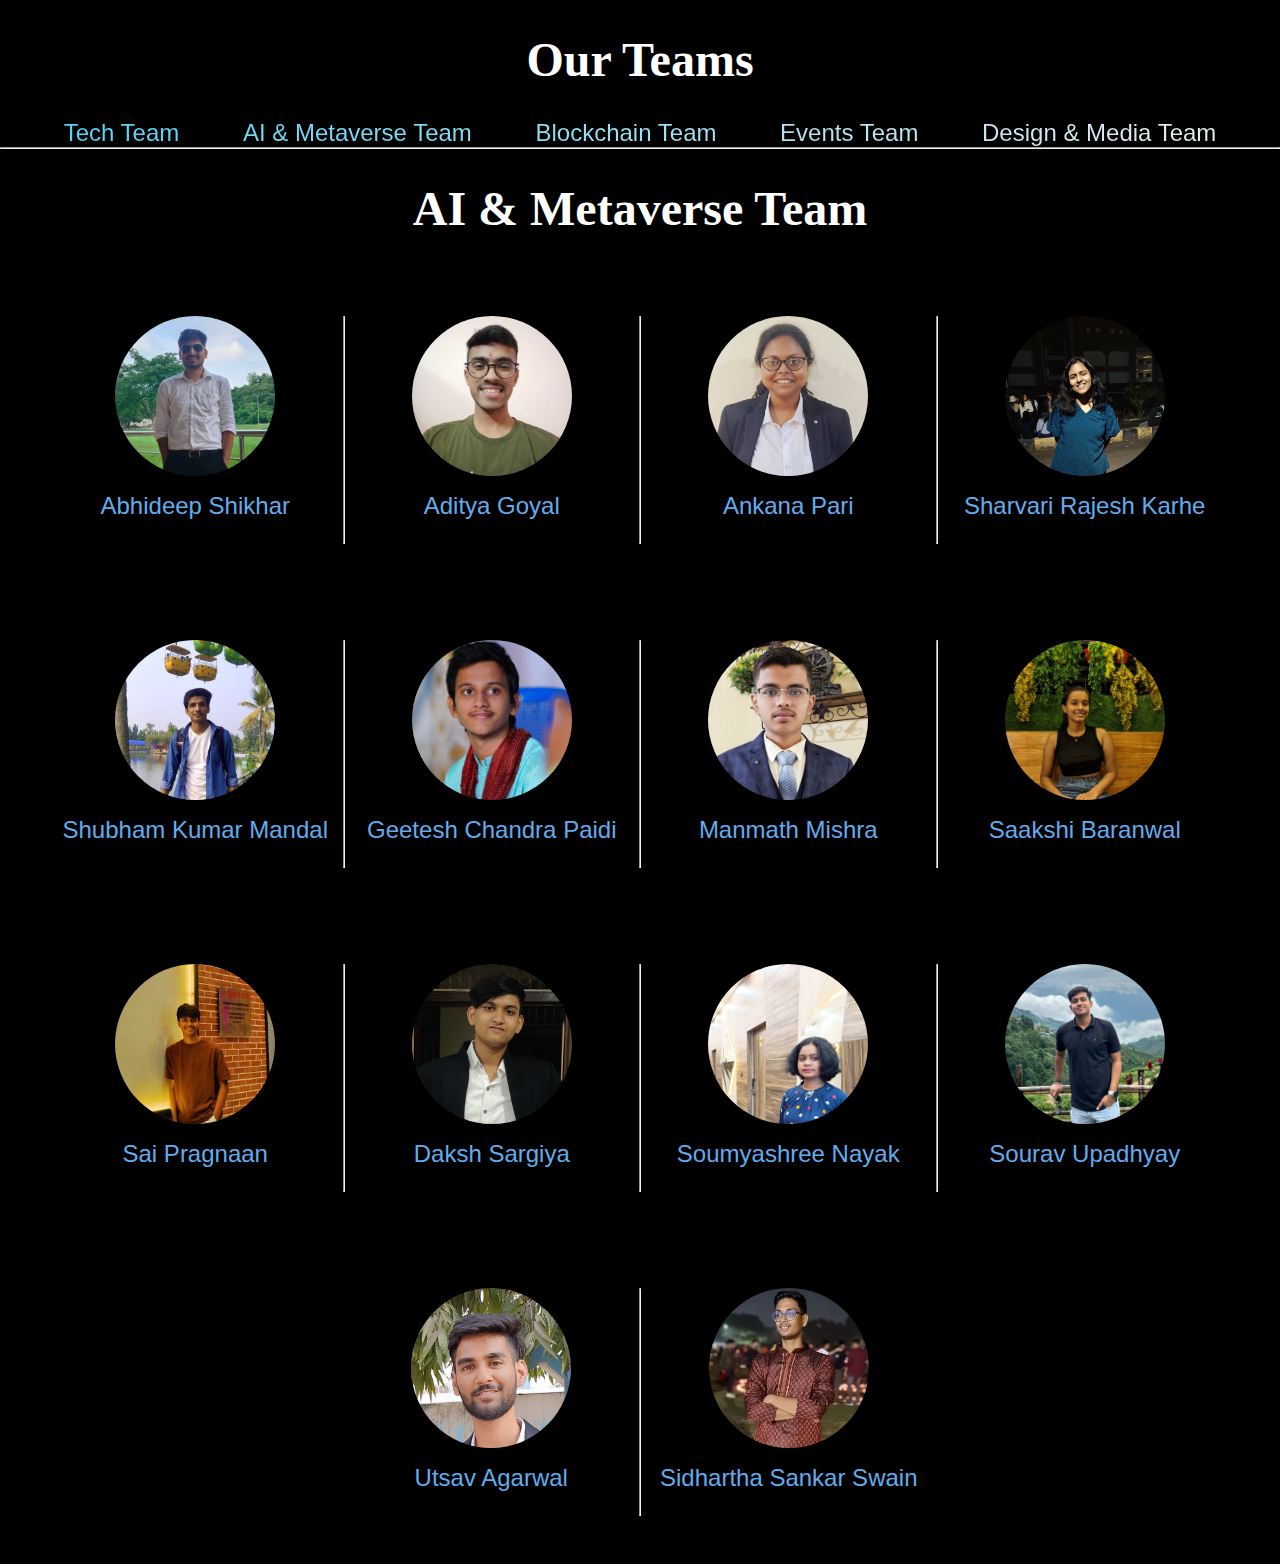
<file: aimetateam.html>
<!DOCTYPE html>
<html lang="en">
<head>
    <meta charset="UTF-8">
    <meta name="viewport" content="width=device-width, initial-scale=1.0">
    <title>Document</title>
    <link rel="stylesheet" href="teamStyle.css">
</head>
<body>
    <h1 id="ourteamsheading">Our Teams</h1>
    <div id="ourteamsbutton">
        <a id="teambutton" href="techteam.html">Tech Team</a>
        <a id="teambutton" href="aimetateam.html">AI & Metaverse Team</a>
        <a id="teambutton" href="blockchainteam.html">Blockchain Team</a>
        <a id="teambutton" href="eventsteam.html">Events Team</a>
        <a id="teambutton" href="designmediateam.html">Design & Media Team</a>
    </div>
    <hr>
    <h1 id="ourteamsheading">AI & Metaverse Team</h1>
    <div id="SocHeads">
        <div class="headdivr">
            <div class="HeadDiv">
                <div class="headimgdiv" style="background-image: url(abhideep\ shikhar.jpg);">
                </div>
                <p class="SocHeadstext" id="SocHeadstext2">Abhideep Shikhar</p>
                <div id="socialhandles">
                    <img id="sociallogo" src="insta.png">
                    <img id="sociallogo" src="facebook-logo-transparent-white-background-web-use-printing-purpose-facebook-logo-web-print-264747671.png">
                    <img id="sociallogo" src="gmail.png">
                    <img id="sociallogo" src="github.png">
                    <img id="sociallogo" src="linkedin.png">
                </div>
            </div>
            <hr>
    
            <div class="HeadDiv">
                <div class="headimgdiv" style="background-image: url(aditya\ goyal.jpg);">
                </div>
                <p class="SocHeadstext" id="SocHeadstext2">Aditya Goyal</p>
                <div id="socialhandles">
                    <img id="sociallogo" src="insta.png">
                    <img id="sociallogo" src="facebook-logo-transparent-white-background-web-use-printing-purpose-facebook-logo-web-print-264747671.png">
                    <img id="sociallogo" src="gmail.png">
                    <img id="sociallogo" src="github.png">
                    <img id="sociallogo" src="linkedin.png">
                </div>
            </div>
            <hr>
    
            <div class="HeadDiv">
                <div class="headimgdiv" style="background-image: url(ankana\ pari.jpg);">
                </div>
                <p class="SocHeadstext" id="SocHeadstext2">Ankana Pari</p>
                <div id="socialhandles">
                    <img id="sociallogo" src="insta.png">
                    <img id="sociallogo" src="facebook-logo-transparent-white-background-web-use-printing-purpose-facebook-logo-web-print-264747671.png">
                    <img id="sociallogo" src="gmail.png">
                    <img id="sociallogo" src="github.png">
                    <img id="sociallogo" src="linkedin.png">
                </div>
            </div>
            <hr>
    
            <div class="HeadDiv">
                <div class="headimgdiv" style="background-image: url(sharvari\ rajesh\ karhe.jpg);">
                </div>
                <p class="SocHeadstext" id="SocHeadstext2">Sharvari Rajesh Karhe</p>
                <div id="socialhandles">
                    <img id="sociallogo" src="insta.png">
                    <img id="sociallogo" src="facebook-logo-transparent-white-background-web-use-printing-purpose-facebook-logo-web-print-264747671.png">
                    <img id="sociallogo" src="gmail.png">
                    <img id="sociallogo" src="github.png">
                    <img id="sociallogo" src="linkedin.png">
                </div>
            </div> 
        </div>

        <div class="headdivr">
            <div class="HeadDiv">
                <div class="headimgdiv" style="background-image: url(shubham\ kumar\ mandal.jpeg);">
                </div>
                <p class="SocHeadstext" id="SocHeadstext2">Shubham Kumar Mandal</p>
                <div id="socialhandles">
                    <img id="sociallogo" src="insta.png">
                    <img id="sociallogo" src="facebook-logo-transparent-white-background-web-use-printing-purpose-facebook-logo-web-print-264747671.png">
                    <img id="sociallogo" src="gmail.png">
                    <img id="sociallogo" src="github.png">
                    <img id="sociallogo" src="linkedin.png">
                </div>
            </div>
            <hr>
    
            <div class="HeadDiv">
                <div class="headimgdiv" style="background-image: url(geetesh\ chandra\ paidi.jpg);">
                </div>
                <p class="SocHeadstext" id="SocHeadstext2">Geetesh Chandra Paidi</p>
                <div id="socialhandles">
                    <img id="sociallogo" src="insta.png">
                    <img id="sociallogo" src="facebook-logo-transparent-white-background-web-use-printing-purpose-facebook-logo-web-print-264747671.png">
                    <img id="sociallogo" src="gmail.png">
                    <img id="sociallogo" src="github.png">
                    <img id="sociallogo" src="linkedin.png">
                </div>
            </div>
            <hr>
    
            <div class="HeadDiv">
                <div class="headimgdiv" style="background-image: url(manmath\ mishra.jpg);">
                </div>
                <p class="SocHeadstext" id="SocHeadstext2">Manmath Mishra</p>
                <div id="socialhandles">
                    <img id="sociallogo" src="insta.png">
                    <img id="sociallogo" src="facebook-logo-transparent-white-background-web-use-printing-purpose-facebook-logo-web-print-264747671.png">
                    <img id="sociallogo" src="gmail.png">
                    <img id="sociallogo" src="github.png">
                    <img id="sociallogo" src="linkedin.png">
                </div>
            </div>
            <hr>
    
            <div class="HeadDiv">
                <div class="headimgdiv" style="background-image: url(saakshi\ baranwal.jpg);">
                </div>
                <p class="SocHeadstext" id="SocHeadstext2">Saakshi Baranwal</p>
                <div id="socialhandles">
                    <img id="sociallogo" src="insta.png">
                    <img id="sociallogo" src="facebook-logo-transparent-white-background-web-use-printing-purpose-facebook-logo-web-print-264747671.png">
                    <img id="sociallogo" src="gmail.png">
                    <img id="sociallogo" src="github.png">
                    <img id="sociallogo" src="linkedin.png">
                </div>
            </div> 
        </div>

        <div class="headdivr" id="headdivr4">
            <div class="HeadDiv">
                <div class="headimgdiv" style="background-image: url(sai\ pragnaan.jpg);">
                </div>
                <p class="SocHeadstext" id="SocHeadstext2">Sai Pragnaan</p>
                <div id="socialhandles">
                    <img id="sociallogo" src="insta.png">
                    <img id="sociallogo" src="facebook-logo-transparent-white-background-web-use-printing-purpose-facebook-logo-web-print-264747671.png">
                    <img id="sociallogo" src="gmail.png">
                    <img id="sociallogo" src="github.png">
                    <img id="sociallogo" src="linkedin.png">
                </div>
            </div>
            <hr>
    
            <div class="HeadDiv">
                <div class="headimgdiv" style="background-image: url(daksh\ sargiya.jpg);">
                </div>
                <p class="SocHeadstext" id="SocHeadstext2">Daksh Sargiya</p>
                <div id="socialhandles">
                    <img id="sociallogo" src="insta.png">
                    <img id="sociallogo" src="facebook-logo-transparent-white-background-web-use-printing-purpose-facebook-logo-web-print-264747671.png">
                    <img id="sociallogo" src="gmail.png">
                    <img id="sociallogo" src="github.png">
                    <img id="sociallogo" src="linkedin.png">
                </div>
            </div>
            <hr>
    
            <div class="HeadDiv">
                <div class="headimgdiv" style="background-image: url(soumyashree\ nayak.jpeg);">
                </div>
                <p class="SocHeadstext" id="SocHeadstext2">Soumyashree Nayak</p>
                <div id="socialhandles">
                    <img id="sociallogo" src="insta.png">
                    <img id="sociallogo" src="facebook-logo-transparent-white-background-web-use-printing-purpose-facebook-logo-web-print-264747671.png">
                    <img id="sociallogo" src="gmail.png">
                    <img id="sociallogo" src="github.png">
                    <img id="sociallogo" src="linkedin.png">
                </div>
            </div>

            <hr>

            <div class="HeadDiv">
                <div class="headimgdiv" style="background-image: url(sourav\ upadhyay.jpg);">
                </div>
                <p class="SocHeadstext" id="SocHeadstext2">Sourav Upadhyay</p>
                <div id="socialhandles">
                    <img id="sociallogo" src="insta.png">
                    <img id="sociallogo" src="facebook-logo-transparent-white-background-web-use-printing-purpose-facebook-logo-web-print-264747671.png">
                    <img id="sociallogo" src="gmail.png">
                    <img id="sociallogo" src="github.png">
                    <img id="sociallogo" src="linkedin.png">
                </div>
            </div>
        </div>

        <div class="headdivr">
            <div id="emptydiv2"></div>
    
            <div class="HeadDiv">
                <div class="headimgdiv" style="background-image: url(utsav\ agrawal.jpg);">
                </div>
                <p class="SocHeadstext" id="SocHeadstext2">Utsav Agarwal</p>
                <div id="socialhandles">
                    <img id="sociallogo" src="insta.png">
                    <img id="sociallogo" src="facebook-logo-transparent-white-background-web-use-printing-purpose-facebook-logo-web-print-264747671.png">
                    <img id="sociallogo" src="gmail.png">
                    <img id="sociallogo" src="github.png">
                    <img id="sociallogo" src="linkedin.png">
                </div>
            </div>
            <hr>
    
            <div class="HeadDiv">
                <div class="headimgdiv" style="background-image: url(sidhartha\ sankar\ swain.jpg);">
                </div>
                <p class="SocHeadstext" id="SocHeadstext2">Sidhartha Sankar Swain</p>
                <div id="socialhandles">
                    <img id="sociallogo" src="insta.png">
                    <img id="sociallogo" src="facebook-logo-transparent-white-background-web-use-printing-purpose-facebook-logo-web-print-264747671.png">
                    <img id="sociallogo" src="gmail.png">
                    <img id="sociallogo" src="github.png">
                    <img id="sociallogo" src="linkedin.png">
                </div>
            </div>


            <div id="emptydiv2"></div>
    

        </div>
    </div>
</body>
</html>
</file>
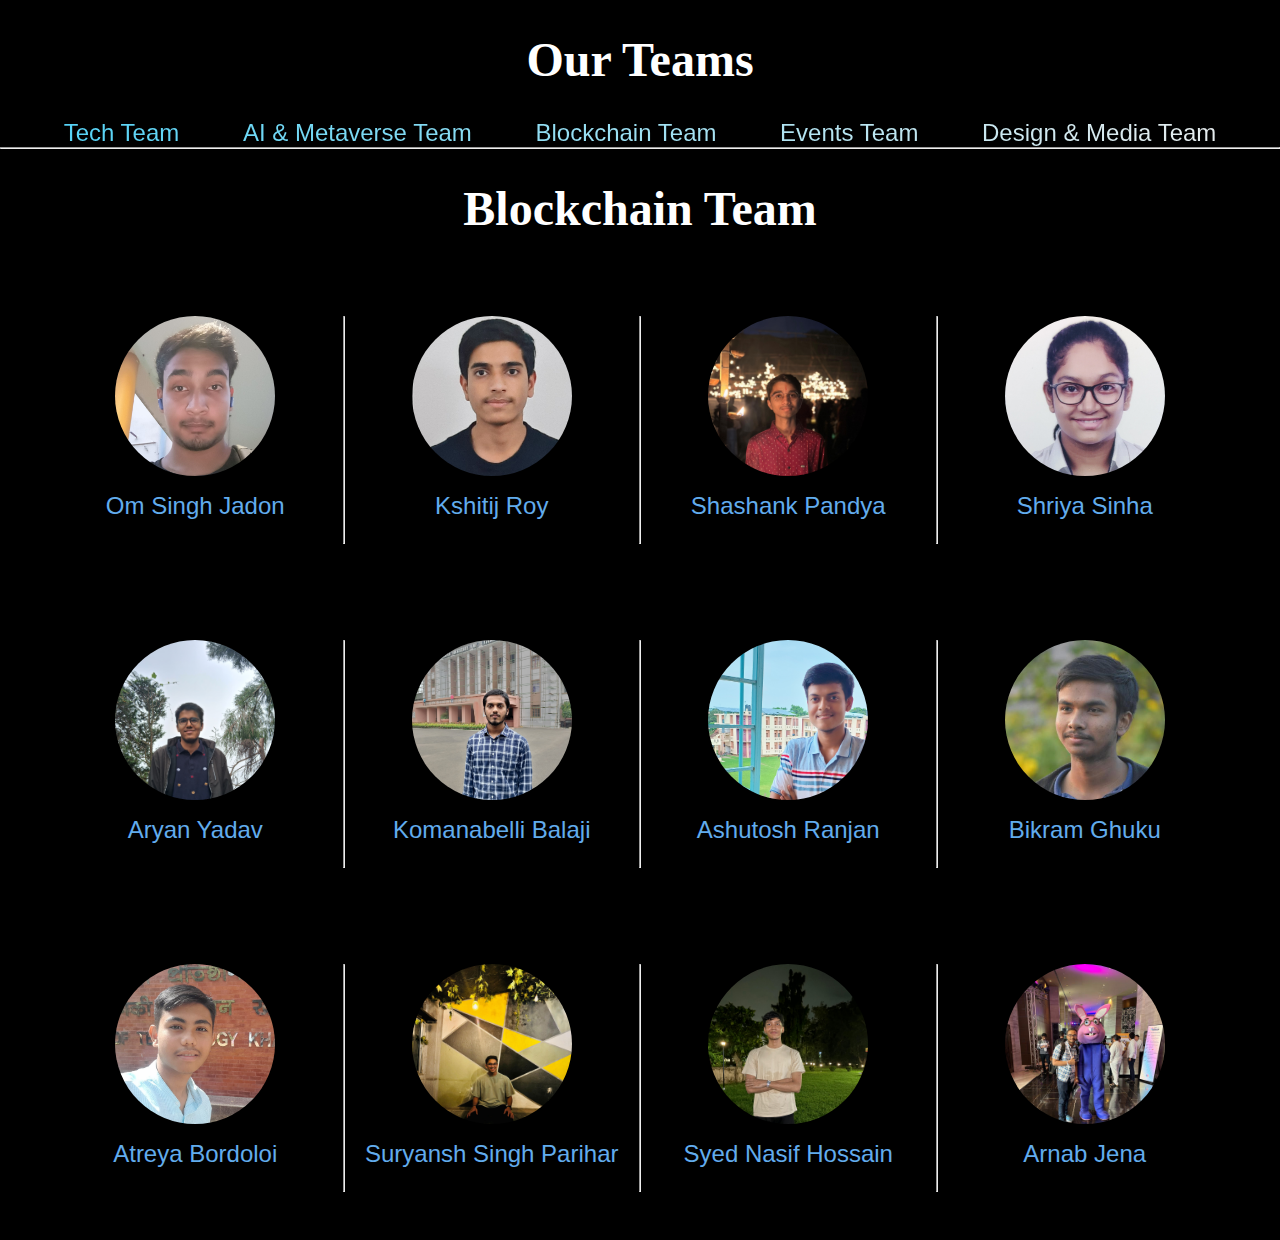
<file: blockchainteam.html>
<!DOCTYPE html>
<html lang="en">
<head>
    <meta charset="UTF-8">
    <meta name="viewport" content="width=device-width, initial-scale=1.0">
    <title>Document</title>
    <link rel="stylesheet" href="teamStyle.css">
</head>
<body>
    <h1 id="ourteamsheading">Our Teams</h1>
    <div id="ourteamsbutton">
        <a id="teambutton" href="techteam.html">Tech Team</a>
        <a id="teambutton" href="aimetateam.html">AI & Metaverse Team</a>
        <a id="teambutton" href="blockchainteam.html">Blockchain Team</a>
        <a id="teambutton" href="eventsteam.html">Events Team</a>
        <a id="teambutton" href="designmediateam.html">Design & Media Team</a>
    </div>
    <hr>
    <h1 id="ourteamsheading">Blockchain Team</h1>
    <div id="SocHeads">
        <div class="headdivr">
            <div class="HeadDiv">
                <div class="headimgdiv" style="background-image: url(om\ singh\ jadon.jpg);">
                </div>
                <p class="SocHeadstext" id="SocHeadstext2">Om Singh Jadon</p>
                <div id="socialhandles">
                    <img id="sociallogo" src="insta.png">
                    <img id="sociallogo" src="facebook-logo-transparent-white-background-web-use-printing-purpose-facebook-logo-web-print-264747671.png">
                    <img id="sociallogo" src="gmail.png">
                    <img id="sociallogo" src="github.png">
                    <img id="sociallogo" src="linkedin.png">
                </div>
            </div>
            <hr>
    
            <div class="HeadDiv">
                <div class="headimgdiv" style="background-image: url(kshitij\ roy.jpg);">
                </div>
                <p class="SocHeadstext" id="SocHeadstext2">Kshitij Roy</p>
                <div id="socialhandles">
                    <img id="sociallogo" src="insta.png">
                    <img id="sociallogo" src="facebook-logo-transparent-white-background-web-use-printing-purpose-facebook-logo-web-print-264747671.png">
                    <img id="sociallogo" src="gmail.png">
                    <img id="sociallogo" src="github.png">
                    <img id="sociallogo" src="linkedin.png">
                </div>
            </div>
            <hr>
    
            <div class="HeadDiv">
                <div class="headimgdiv" style="background-image: url(shashank\ pandya.jpg);">
                </div>
                <p class="SocHeadstext" id="SocHeadstext2">Shashank Pandya</p>
                <div id="socialhandles">
                    <img id="sociallogo" src="insta.png">
                    <img id="sociallogo" src="facebook-logo-transparent-white-background-web-use-printing-purpose-facebook-logo-web-print-264747671.png">
                    <img id="sociallogo" src="gmail.png">
                    <img id="sociallogo" src="github.png">
                    <img id="sociallogo" src="linkedin.png">
                </div>
            </div>
            <hr>
    
            <div class="HeadDiv">
                <div class="headimgdiv" style="background-image: url(shriya\ sinha.jpg);">
                </div>
                <p class="SocHeadstext" id="SocHeadstext2">Shriya Sinha</p>
                <div id="socialhandles">
                    <img id="sociallogo" src="insta.png">
                    <img id="sociallogo" src="facebook-logo-transparent-white-background-web-use-printing-purpose-facebook-logo-web-print-264747671.png">
                    <img id="sociallogo" src="gmail.png">
                    <img id="sociallogo" src="github.png">
                    <img id="sociallogo" src="linkedin.png">
                </div>
            </div> 
        </div>

        <div class="headdivr">
            <div class="HeadDiv">
                <div class="headimgdiv" style="background-image: url(aryan\ yadav.jpg);">
                </div>
                <p class="SocHeadstext" id="SocHeadstext2">Aryan Yadav</p>
                <div id="socialhandles">
                    <img id="sociallogo" src="insta.png">
                    <img id="sociallogo" src="facebook-logo-transparent-white-background-web-use-printing-purpose-facebook-logo-web-print-264747671.png">
                    <img id="sociallogo" src="gmail.png">
                    <img id="sociallogo" src="github.png">
                    <img id="sociallogo" src="linkedin.png">
                </div>
            </div>
            <hr>
    
            <div class="HeadDiv">
                <div class="headimgdiv" style="background-image: url(komanabelli\ balaji.jpg);">
                </div>
                <p class="SocHeadstext" id="SocHeadstext2">Komanabelli Balaji</p>
                <div id="socialhandles">
                    <img id="sociallogo" src="insta.png">
                    <img id="sociallogo" src="facebook-logo-transparent-white-background-web-use-printing-purpose-facebook-logo-web-print-264747671.png">
                    <img id="sociallogo" src="gmail.png">
                    <img id="sociallogo" src="github.png">
                    <img id="sociallogo" src="linkedin.png">
                </div>
            </div>
            <hr>
    
            <div class="HeadDiv">
                <div class="headimgdiv" style="background-image: url(ashutosh\ ranjan.jpg);">
                </div>
                <p class="SocHeadstext" id="SocHeadstext2">Ashutosh Ranjan</p>
                <div id="socialhandles">
                    <img id="sociallogo" src="insta.png">
                    <img id="sociallogo" src="facebook-logo-transparent-white-background-web-use-printing-purpose-facebook-logo-web-print-264747671.png">
                    <img id="sociallogo" src="gmail.png">
                    <img id="sociallogo" src="github.png">
                    <img id="sociallogo" src="linkedin.png">
                </div>
            </div>
            <hr>
    
            <div class="HeadDiv">
                <div class="headimgdiv" style="background-image: url(bikram\ ghuku.jpeg);">
                </div>
                <p class="SocHeadstext" id="SocHeadstext2">Bikram Ghuku</p>
                <div id="socialhandles">
                    <img id="sociallogo" src="insta.png">
                    <img id="sociallogo" src="facebook-logo-transparent-white-background-web-use-printing-purpose-facebook-logo-web-print-264747671.png">
                    <img id="sociallogo" src="gmail.png">
                    <img id="sociallogo" src="github.png">
                    <img id="sociallogo" src="linkedin.png">
                </div>
            </div> 
        </div>

        <div class="headdivr" id="headdivr4">
            <div class="HeadDiv">
                <div class="headimgdiv" style="background-image: url(atreya\ bordoloi.jpg);">
                </div>
                <p class="SocHeadstext" id="SocHeadstext2">Atreya Bordoloi</p>
                <div id="socialhandles">
                    <img id="sociallogo" src="insta.png">
                    <img id="sociallogo" src="facebook-logo-transparent-white-background-web-use-printing-purpose-facebook-logo-web-print-264747671.png">
                    <img id="sociallogo" src="gmail.png">
                    <img id="sociallogo" src="github.png">
                    <img id="sociallogo" src="linkedin.png">
                </div>
            </div>
            <hr>
    
            <div class="HeadDiv">
                <div class="headimgdiv" style="background-image: url(suryansh\ singh\ parihar.jpg);">
                </div>
                <p class="SocHeadstext" id="SocHeadstext2">Suryansh Singh Parihar
                </p>
                <div id="socialhandles">
                    <img id="sociallogo" src="insta.png">
                    <img id="sociallogo" src="facebook-logo-transparent-white-background-web-use-printing-purpose-facebook-logo-web-print-264747671.png">
                    <img id="sociallogo" src="gmail.png">
                    <img id="sociallogo" src="github.png">
                    <img id="sociallogo" src="linkedin.png">
                </div>
            </div>
            <hr>
    
            <div class="HeadDiv">
                <div class="headimgdiv" style="background-image: url(syed\ nasif\ hossain.jpg);">
                </div>
                <p class="SocHeadstext" id="SocHeadstext2">Syed Nasif Hossain</p>
                <div id="socialhandles">
                    <img id="sociallogo" src="insta.png">
                    <img id="sociallogo" src="facebook-logo-transparent-white-background-web-use-printing-purpose-facebook-logo-web-print-264747671.png">
                    <img id="sociallogo" src="gmail.png">
                    <img id="sociallogo" src="github.png">
                    <img id="sociallogo" src="linkedin.png">
                </div>
            </div>

            <hr>

            <div class="HeadDiv">
                <div class="headimgdiv" style="background-image: url(arnab\ jena.jpeg);">
                </div>
                <p class="SocHeadstext" id="SocHeadstext2">Arnab Jena</p>
                <div id="socialhandles">
                    <img id="sociallogo" src="insta.png">
                    <img id="sociallogo" src="facebook-logo-transparent-white-background-web-use-printing-purpose-facebook-logo-web-print-264747671.png">
                    <img id="sociallogo" src="gmail.png">
                    <img id="sociallogo" src="github.png">
                    <img id="sociallogo" src="linkedin.png">
                </div>
            </div>
        </div>
    </div>
</body>
</html>
</file>
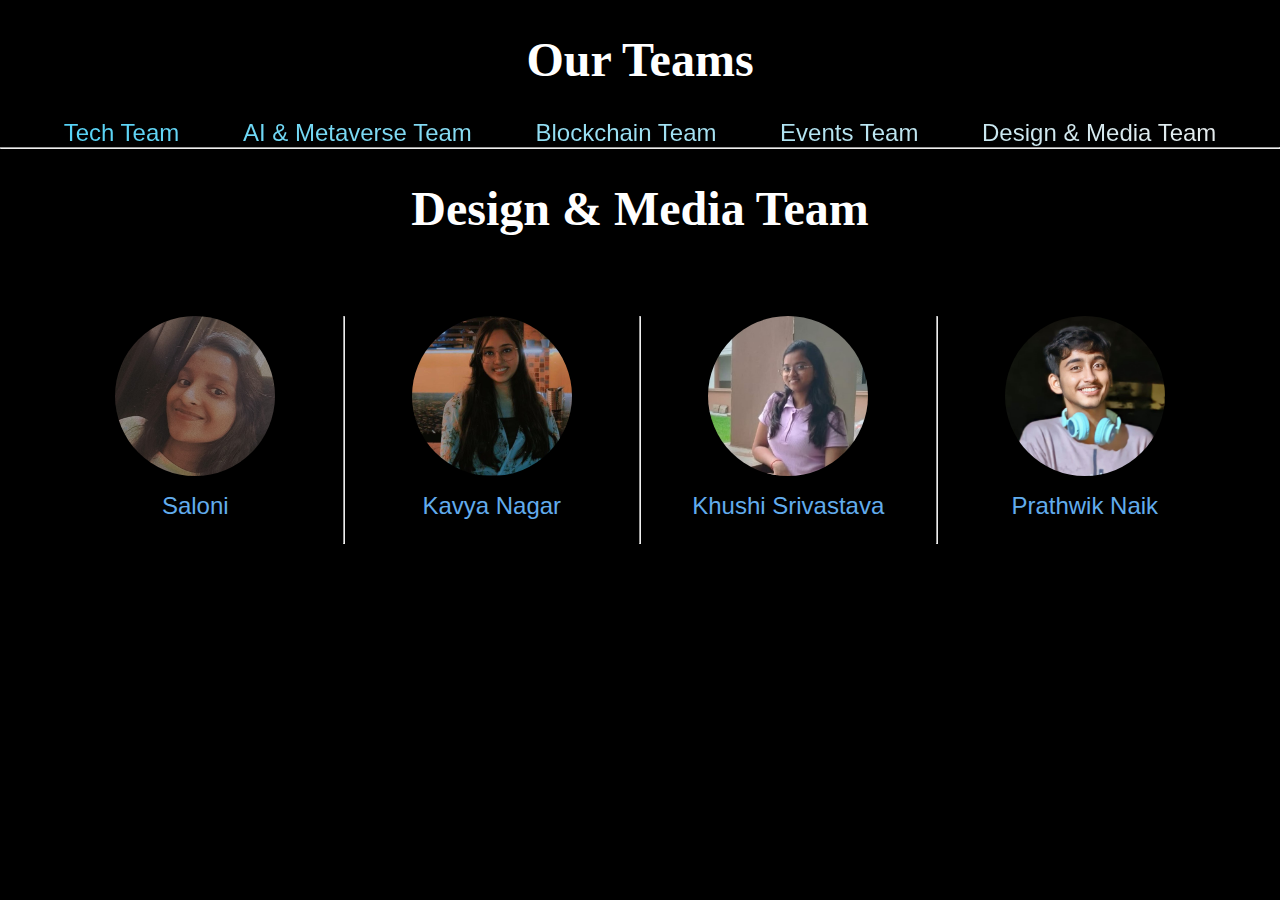
<file: designmediateam.html>
<!DOCTYPE html>
<html lang="en">
<head>
    <meta charset="UTF-8">
    <meta name="viewport" content="width=device-width, initial-scale=1.0">
    <title>Document</title>
    <link rel="stylesheet" href="teamStyle.css">
</head>
<body>
    <h1 id="ourteamsheading">Our Teams</h1>
    <div id="ourteamsbutton">
        <a id="teambutton" href="techteam.html">Tech Team</a>
        <a id="teambutton" href="aimetateam.html">AI & Metaverse Team</a>
        <a id="teambutton" href="blockchainteam.html">Blockchain Team</a>
        <a id="teambutton" href="eventsteam.html">Events Team</a>
        <a id="teambutton" href="designmediateam.html">Design & Media Team</a>
    </div>
    <hr>
    <h1 id="ourteamsheading">Design & Media Team</h1>
    <div id="SocHeads">
        <div class="headdivr">
            <div class="HeadDiv">
                <div class="headimgdiv" style="background-image: url(saloni.jpg);">
                </div>
                <p class="SocHeadstext" id="SocHeadstext2">Saloni</p>
                <div id="socialhandles">
                    <img id="sociallogo" src="insta.png">
                    <img id="sociallogo" src="facebook-logo-transparent-white-background-web-use-printing-purpose-facebook-logo-web-print-264747671.png">
                    <img id="sociallogo" src="gmail.png">
                    <img id="sociallogo" src="github.png">
                    <img id="sociallogo" src="linkedin.png">
                </div>
            </div>
            <hr>
    
            <div class="HeadDiv">
                <div class="headimgdiv" style="background-image: url(kavya\ nagar.jpg);">
                </div>
                <p class="SocHeadstext" id="SocHeadstext2">Kavya Nagar</p>
                <div id="socialhandles">
                    <img id="sociallogo" src="insta.png">
                    <img id="sociallogo" src="facebook-logo-transparent-white-background-web-use-printing-purpose-facebook-logo-web-print-264747671.png">
                    <img id="sociallogo" src="gmail.png">
                    <img id="sociallogo" src="github.png">
                    <img id="sociallogo" src="linkedin.png">
                </div>
            </div>
            <hr>
    
            <div class="HeadDiv">
                <div class="headimgdiv" style="background-image: url(khushi\ srivastava.jpg);">
                </div>
                <p class="SocHeadstext" id="SocHeadstext2">Khushi Srivastava</p>
                <div id="socialhandles">
                    <img id="sociallogo" src="insta.png">
                    <img id="sociallogo" src="facebook-logo-transparent-white-background-web-use-printing-purpose-facebook-logo-web-print-264747671.png">
                    <img id="sociallogo" src="gmail.png">
                    <img id="sociallogo" src="github.png">
                    <img id="sociallogo" src="linkedin.png">
                </div>
            </div>
            <hr>
    
            <div class="HeadDiv">
                <div class="headimgdiv" style="background-image: url(prathwik\ naik.jpg);">
                </div>
                <p class="SocHeadstext" id="SocHeadstext2">Prathwik Naik</p>
                <div id="socialhandles">
                    <img id="sociallogo" src="insta.png">
                    <img id="sociallogo" src="facebook-logo-transparent-white-background-web-use-printing-purpose-facebook-logo-web-print-264747671.png">
                    <img id="sociallogo" src="gmail.png">
                    <img id="sociallogo" src="github.png">
                    <img id="sociallogo" src="linkedin.png">
                </div>
            </div> 
        </div>
    </div>
</body>
</html>
</file>
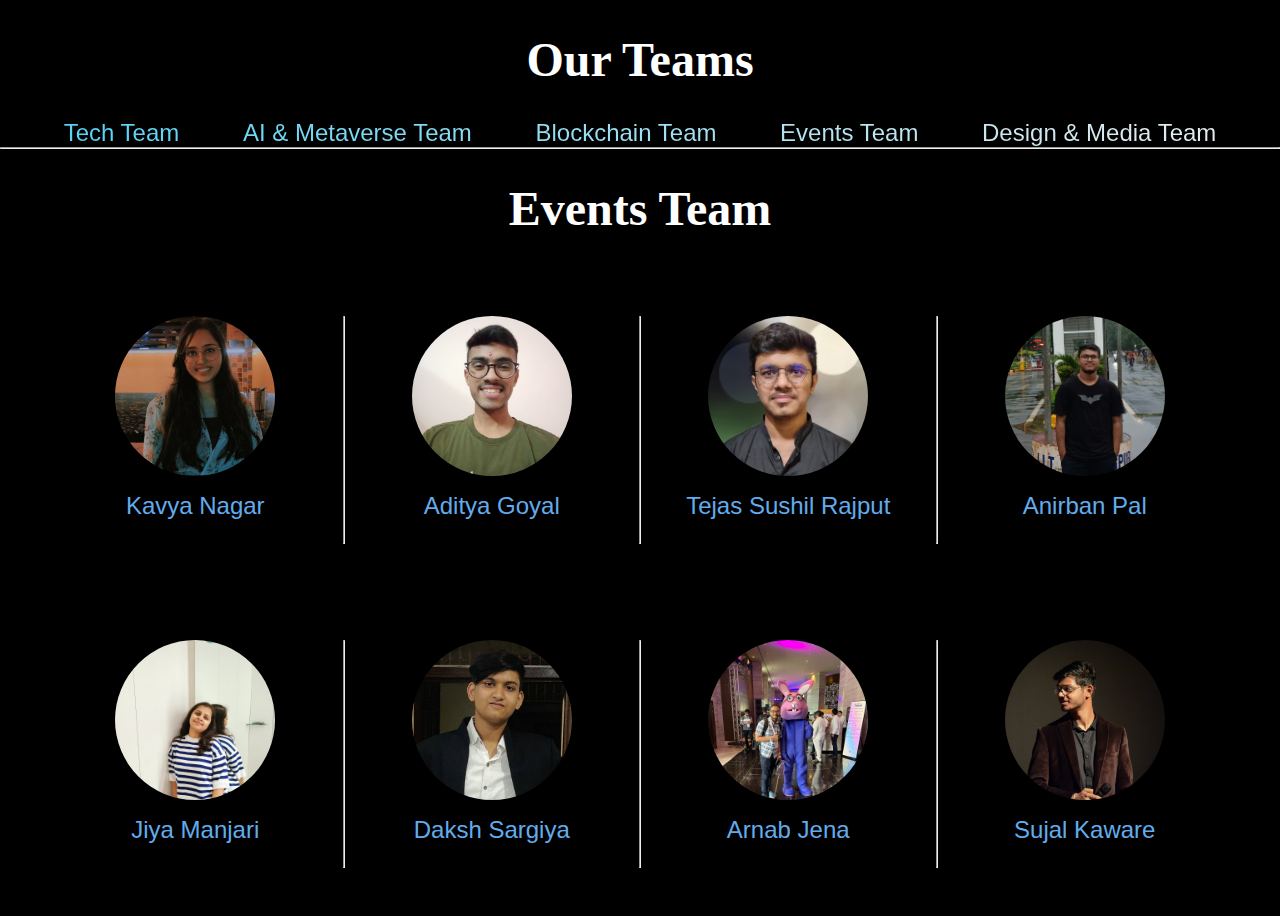
<file: eventsteam.html>
<!DOCTYPE html>
<html lang="en">
<head>
    <meta charset="UTF-8">
    <meta name="viewport" content="width=device-width, initial-scale=1.0">
    <title>Document</title>
    <link rel="stylesheet" href="teamStyle.css">
</head>
<body>
    <h1 id="ourteamsheading">Our Teams</h1>
    <div id="ourteamsbutton">
        <a id="teambutton" href="techteam.html">Tech Team</a>
        <a id="teambutton" href="aimetateam.html">AI & Metaverse Team</a>
        <a id="teambutton" href="blockchainteam.html">Blockchain Team</a>
        <a id="teambutton" href="eventsteam.html">Events Team</a>
        <a id="teambutton" href="designmediateam.html">Design & Media Team</a>
    </div>
    <hr>
    <h1 id="ourteamsheading">Events Team</h1>
    <div id="SocHeads">
        <div class="headdivr">
            <div class="HeadDiv">
                <div class="headimgdiv" style="background-image: url(kavya\ nagar.jpg);">
                </div>
                <p class="SocHeadstext" id="SocHeadstext2">Kavya Nagar</p>
                <div id="socialhandles">
                    <img id="sociallogo" src="insta.png">
                    <img id="sociallogo" src="facebook-logo-transparent-white-background-web-use-printing-purpose-facebook-logo-web-print-264747671.png">
                    <img id="sociallogo" src="gmail.png">
                    <img id="sociallogo" src="github.png">
                    <img id="sociallogo" src="linkedin.png">
                </div>
            </div>
            <hr>
    
            <div class="HeadDiv">
                <div class="headimgdiv" style="background-image: url(aditya\ goyal.jpg);">
                </div>
                <p class="SocHeadstext" id="SocHeadstext2">Aditya Goyal</p>
                <div id="socialhandles">
                    <img id="sociallogo" src="insta.png">
                    <img id="sociallogo" src="facebook-logo-transparent-white-background-web-use-printing-purpose-facebook-logo-web-print-264747671.png">
                    <img id="sociallogo" src="gmail.png">
                    <img id="sociallogo" src="github.png">
                    <img id="sociallogo" src="linkedin.png">
                </div>
            </div>
            <hr>
    
            <div class="HeadDiv">
                <div class="headimgdiv" style="background-image: url(tejas\ sushil\ rajput.jpg);">
                </div>
                <p class="SocHeadstext" id="SocHeadstext2">Tejas Sushil Rajput
                </p>
                <div id="socialhandles">
                    <img id="sociallogo" src="insta.png">
                    <img id="sociallogo" src="facebook-logo-transparent-white-background-web-use-printing-purpose-facebook-logo-web-print-264747671.png">
                    <img id="sociallogo" src="gmail.png">
                    <img id="sociallogo" src="github.png">
                    <img id="sociallogo" src="linkedin.png">
                </div>
            </div>
            <hr>
    
            <div class="HeadDiv">
                <div class="headimgdiv" style="background-image: url(anirban\ pal.jpg);">
                </div>
                <p class="SocHeadstext" id="SocHeadstext2">Anirban Pal
                </p>
                <div id="socialhandles">
                    <img id="sociallogo" src="insta.png">
                    <img id="sociallogo" src="facebook-logo-transparent-white-background-web-use-printing-purpose-facebook-logo-web-print-264747671.png">
                    <img id="sociallogo" src="gmail.png">
                    <img id="sociallogo" src="github.png">
                    <img id="sociallogo" src="linkedin.png">
                </div>
            </div> 
        </div>

        <div class="headdivr">
            <div class="HeadDiv">
                <div class="headimgdiv" style="background-image: url(jiya\ manjari.jpg);">
                </div>
                <p class="SocHeadstext" id="SocHeadstext2">Jiya Manjari
                </p>
                <div id="socialhandles">
                    <img id="sociallogo" src="insta.png">
                    <img id="sociallogo" src="facebook-logo-transparent-white-background-web-use-printing-purpose-facebook-logo-web-print-264747671.png">
                    <img id="sociallogo" src="gmail.png">
                    <img id="sociallogo" src="github.png">
                    <img id="sociallogo" src="linkedin.png">
                </div>
            </div>
            <hr>
    
            <div class="HeadDiv">
                <div class="headimgdiv" style="background-image: url(daksh\ sargiya.jpg);">
                </div>
                <p class="SocHeadstext" id="SocHeadstext2">Daksh Sargiya
                </p>
                <div id="socialhandles">
                    <img id="sociallogo" src="insta.png">
                    <img id="sociallogo" src="facebook-logo-transparent-white-background-web-use-printing-purpose-facebook-logo-web-print-264747671.png">
                    <img id="sociallogo" src="gmail.png">
                    <img id="sociallogo" src="github.png">
                    <img id="sociallogo" src="linkedin.png">
                </div>
            </div>
            <hr>
    
            <div class="HeadDiv">
                <div class="headimgdiv" style="background-image: url(arnab\ jena.jpeg);">
                </div>
                <p class="SocHeadstext" id="SocHeadstext2">Arnab Jena
                </p>
                <div id="socialhandles">
                    <img id="sociallogo" src="insta.png">
                    <img id="sociallogo" src="facebook-logo-transparent-white-background-web-use-printing-purpose-facebook-logo-web-print-264747671.png">
                    <img id="sociallogo" src="gmail.png">
                    <img id="sociallogo" src="github.png">
                    <img id="sociallogo" src="linkedin.png">
                </div>
            </div>
            <hr>
    
            <div class="HeadDiv">
                <div class="headimgdiv" style="background-image: url(sujal\ kaware.jpg);">
                </div>
                <p class="SocHeadstext" id="SocHeadstext2">Sujal Kaware</p>
                <div id="socialhandles">
                    <img id="sociallogo" src="insta.png">
                    <img id="sociallogo" src="facebook-logo-transparent-white-background-web-use-printing-purpose-facebook-logo-web-print-264747671.png">
                    <img id="sociallogo" src="gmail.png">
                    <img id="sociallogo" src="github.png">
                    <img id="sociallogo" src="linkedin.png">
                </div>
            </div> 
        </div>

    </div>
</body>
</html>
</file>
<file: teamStyle.css>
*{
    margin: 0;
    padding: 0;
    color: white;
}

body{
    background-color: black;
}

#header{
    display: flex;
    flex-direction: row;
    justify-content: space-between;
    background-color: black;
    box-sizing: border-box;
    padding-top: 1.2rem;
}

#headleft{
    display: flex;
    flex-direction: row;
    /* border: 5px solid white; */
    font-family: Arial, Helvetica, sans-serif;
    padding-left: 1.2rem;
}

#headright{
    display: flex;
    flex-direction: row;
    justify-content: space-evenly;
    /* border: 5px solid red; */
    width: 50%;
}

.headitem{
    text-decoration: none;
    font-family: 'Gill Sans', 'Gill Sans MT', Calibri, 'Trebuchet MS', sans-serif;
}

.headitem:hover{
    background-color: white;
    color: black;
    border-radius: 3px;
    border-color: black;
    padding: 0.3rem;
    font-size: 1.8rem;
    transition: all 0.5s ease-in-out;
    /* transform: rotate(360deg); */
    transform: translateZ(0);
}

.headerdiv{
    list-style: none;
    font-size: 1.5rem;
}

#kodeinlogo{
    width: 2.2rem;
    height: 2.2rem; 
}

.headdivr{
    display: flex;
    flex-direction: row;
    padding: 3rem;
}

.headimgdiv{
    background-color: white;
    border-radius: 50%;
    background-size: cover;
    width: 10rem;
    height: 10rem;
}

#img1{
    background-image: url(aadish.jpg)
}

#imguser{
    background-image: url(user.png)
}

#img3{
    background-image: url(prabhash.jpg)
}

#img5{
    background-image: url(bhavesh.jpg)
}

#img7{
    background-image: url(swadin.jpg);
}

#img9{
    background-image: url(shashi\ bhushan.jpg);
}

#img10{
    background-image: url(ayushi.jpg);
}

#img11{
    background-image: url(kunal\ agrawal.jpg);
}

#img12{
    background-image: url(sumit\ kumar\ sharma.jpg);
}

#img13{
    background-image: url(priyanshu\ ranjan.jpg);
}

#img14{
    background-image: url(hemanth\ sai\ krishna.jpg);
}

#img15{
    background-image: url(soukhin\ nayek.jpg);
}

#img16{
    background-image: url(neeraj\ patel.jpg);
}

#img17{
    background-image: url(suraj\ gupta.jpg);
}

#img18{
    background-image: url(bhushan\ nakade.png);
}

#heading1{
    text-align: center;
    font-family: 'Segoe UI', Tahoma, Geneva, Verdana, sans-serif;
    padding-top: 3rem;
}

.HeadDiv{
    display: flex;
    flex-direction: column;
    width: 25%;
    /* border: 2px white solid; */
}

.HeadDiv:hover{
    background-color: rgba(255, 255, 255, 0.24);
    width: 30%;
    /* transform: translateZ(10px); */
    .SocHeadstext{
        color: white;
    }

    .headimgdiv{
        width: 13rem;
        height: 13rem;
    }

    #socialhandles{
        display: flex;
    }

}

#SocHeadstext1{
    text-align: center;
    font-size: 1.8rem;
    font-family: 'Lucida Sans', 'Lucida Sans Regular', 'Lucida Grande', 'Lucida Sans Unicode', Geneva, Verdana, sans-serif;
    padding-bottom: 2rem;
    padding-top: 1.5rem;
}

#SocHeadstext2{
    font-size: 1.5rem;
    padding-top: 1rem;
    padding-bottom: 1.5rem;
}

.SocHeadstext{
    text-align: center;
    font-family: 'Lucida Sans', 'Lucida Sans Regular', 'Lucida Grande', 'Lucida Sans Unicode', Geneva, Verdana, sans-serif;
    color: rgb(98, 172, 237);
}

.headimgdiv{
    align-self: center;
}

#heading1{
    font-size: 3rem;
}

#emptydiv{
    width: 12.5%;
}

#emptydiv2{
    width: 25%;
}

#iframe{
    width: 100%;
    position: relative;
    border: 0;
    border-top: 2px ;
    overflow-y: hidden;
    height: 1200px;
}

.footerdiv{
    display: flex;
    flex-direction: column;
    justify-content: space-evenly;
    font-family: 'Gill Sans', 'Gill Sans MT', Calibri, 'Trebuchet MS', sans-serif;
    font-size: 1.5rem;
    padding: 1.5rem;
    padding-top: 0;
}

#footer{
    display: flex;
    flex-direction: row;
    justify-content: space-evenly;
}

#footlogo{
    width: 18%;
}

.footerlink{
    padding-top: 1rem;
    text-decoration: none;
}

.foothead{
    padding-bottom: 2rem;
}

#f1{
    width: 25%;
    padding-left: 3rem;
}

#f2{
    width: 25%;
}

#f3.f4{
    width: 25%;
}

#ourteamsheading{
    text-align: center;
    font-family: Cambria, Cochin, Georgia, Times, 'Times New Roman', serif;
    font-size: 3rem;
    padding-bottom: 2rem;
    padding-top: 2rem;
}
#ourteamsbutton{
    display: flex;
    flex-direction: row;
    justify-content: space-evenly;
    font-family: 'Franklin Gothic Medium', 'Arial Narrow', Arial, sans-serif;
    font-size: 1.5rem;
    text-decoration: none;
    background: -webkit-linear-gradient(right, #eee, #4ed2f7);
    background-clip: text;
    -webkit-text-fill-color: transparent;
}

#teambutton{
    text-decoration: none;
}

#teambutton:hover{
    background-color: white;
    color: black;
    transform: translateZ(0);
    -webkit-text-fill-color: black;
    padding: 5px;
}

#teamsgif{
    width: 100%;
    height: auto;
    box-sizing: border-box;
    padding: 8rem;
}

#socialhandles{
    display: flex;
    flex-direction: row;
    justify-content: space-around;
    align-self: center;
    display: none;
}

#sociallogo{
    width: 2rem;
    height: 2rem;
    padding: 5px;
}
</file>
